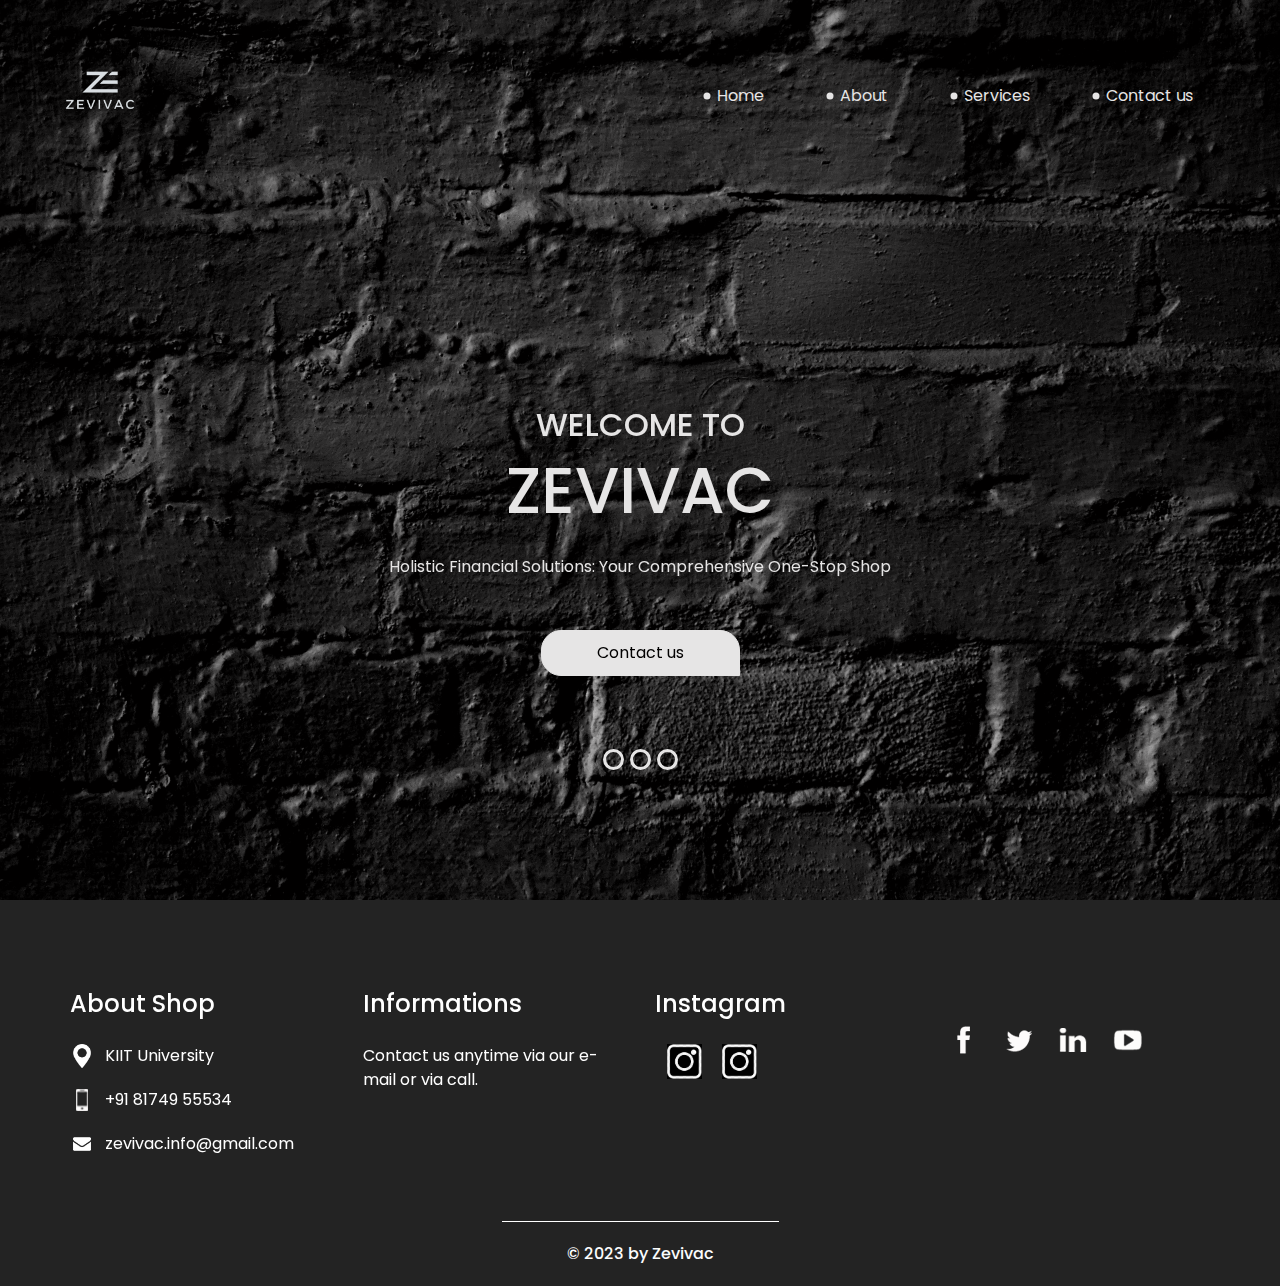
<file: zevivac/index.html>
<!DOCTYPE html>
<html>

<head>
  <!-- Basic -->
  <meta charset="utf-8" />
  <meta http-equiv="X-UA-Compatible" content="IE=edge" />
  <!-- Mobile Metas -->
  <meta name="viewport" content="width=device-width, initial-scale=1, shrink-to-fit=no" />
  <!-- Site Metas -->
  <meta name="keywords" content="" />
  <meta name="description" content="" />
  <meta name="author" content="" />

  <title>Zevivac</title>

  <!-- slider stylesheet -->
  <!-- slider stylesheet -->
  <link rel="stylesheet" type="text/css" href="https://cdnjs.cloudflare.com/ajax/libs/OwlCarousel2/2.3.4/assets/owl.carousel.min.css" />

  <!-- bootstrap core css -->
  <link rel="stylesheet" type="text/css" href="css/bootstrap.css" />

  <!-- fonts style -->
  <link href="https://fonts.googleapis.com/css?family=Open+Sans:400,700|Poppins:400,700&display=swap" rel="stylesheet">
  <!-- Custom styles for this template -->
  <link href="css/style.css" rel="stylesheet" />
  <!-- responsive style -->
  <link href="css/responsive.css" rel="stylesheet" />
</head>

<body>
  <div class="hero_area">
    <!-- header section strats -->
    <header class="header_section">
      <div class="container-fluid">
        <nav class="navbar navbar-expand-lg custom_nav-container pt-3">
          <a class="navbar-brand" href="index.html">
            <span>
              <img src="images/logo.png" height="150" width="150">
            </span>
          </a>
          <button class="navbar-toggler" type="button" data-toggle="collapse" data-target="#navbarSupportedContent" aria-controls="navbarSupportedContent" aria-expanded="false" aria-label="Toggle navigation">
            <span class="navbar-toggler-icon"></span>
          </button>

          <div class="collapse navbar-collapse" id="navbarSupportedContent">
            <div class="d-flex ml-auto flex-column flex-lg-row align-items-center">
              <ul class="navbar-nav  " >
                <li class="nav-item active">
                  <a class="nav-link" href="index.html">Home <span class="sr-only">(current)</span></a>
                </li>
                <li class="nav-item">
                  <a class="nav-link" href="about.html"> About </a>
                </li>
                <li class="nav-item">
                  <a class="nav-link" href="do.html"> Services </a>
                </li>
                
                <li class="nav-item">
                  <a class="nav-link" href="contact.html">Contact us</a>
                </li>
              </ul>
              <div class="user_option">
                <a href="">
                  
                </a>
                <form class="form-inline my-2 my-lg-0 ml-0 ml-lg-4 mb-3 mb-lg-0">
                  
                </form>
              </div>
            </div>
          </div>
        </nav>
      </div>
    </header>
    <!-- end header section -->
    <!-- slider section -->
    <section class=" slider_section position-relative">
      <div class="container">
        <div id="carouselExampleIndicators" class="carousel slide" data-ride="carousel">
          <ol class="carousel-indicators">
            <li data-target="#carouselExampleIndicators" data-slide-to="0" class="active"></li>
            <li data-target="#carouselExampleIndicators" data-slide-to="1"></li>
            <li data-target="#carouselExampleIndicators" data-slide-to="2"></li>
          </ol>
          <div class="carousel-inner">
            <div class="carousel-item active">
              <div class="row">
                <div class="col">
                  <div class="detail-box">
                    <div>
                      <h2>
                        welcome to

                      </h2>
                      <h1>
                        Zevivac
                      </h1>
                      <p>
                        Holistic Financial Solutions: Your Comprehensive One-Stop Shop
                      </p>
                      <div class="">
                        <a href="contact.html">
                          Contact us
                        </a>
                      </div>
                    </div>
                  </div>
                </div>
              </div>
            </div>
            <div class="carousel-item">
              <div class="row">
                <div class="col">
                  <div class="detail-box">
                    <div>
                      <h2>
                        welcome to

                      </h2>
                      <h1>
                        Zevivac
                      </h1>
                      <p>
                        Strategic Management Expertise: Tailored Solutions Just for You
                      </p>
                      <div class="">
                        <a href="contact.html">
                          Contact us
                        </a>
                      </div>
                    </div>
                  </div>
                </div>
              </div>
            </div>
            <div class="carousel-item">
              <div class="row">
                <div class="col">
                  <div class="detail-box">
                    <div>
                      <h2>
                        welcome to

                      </h2>
                      <h1>
                        Zevivac
                      </h1>
                      <p>
                        Professional Consultancy Services: Your Singular Source for Expert Guidance
                      </p>
                      <div class="">
                        <a href="contact.html">
                          Contact us
                        </a>
                      </div>
                    </div>
                  </div>
                </div>
              </div>
            </div>
          </div>
        </div>

      </div>
    </section>
    <!-- end slider section -->
  </div>



  <!-- info section -->
  <section class="info_section ">
    <div class="container">
      <div class="row">
        <div class="col-md-3">
          <div class="info_contact">
            <h5>
              About Shop
            </h5>
            <div>
              <div class="img-box">
                <img src="images/location-white.png" width="18px" alt="">
              </div>
              <p>
                KIIT University
              </p>
            </div>
            <div>
              <div class="img-box">
                <img src="images/telephone-white.png" width="12px" alt="">
              </div>
              <p>
                +91 81749 55534
              </p>
            </div>
            <div>
              <div class="img-box">
                <img src="images/envelope-white.png" width="18px" alt="">
              </div>
              <p>
                zevivac.info@gmail.com
              </p>
            </div>
          </div>
        </div>
        <div class="col-md-3">
          <div class="info_info">
            <h5>
              Informations
            </h5>
            <p>
              Contact us anytime via our e-mail or via call.
            </p>
          </div>
        </div>

        <div class="col-md-3">
          <div class="info_insta">
            <h5>
              Instagram
            </h5>
            <div class="insta_container">
              <div>
                &nbsp; &nbsp;
                <a href="https://www.instagram.com/zevivac">
                    <img src="images/ig1.png" alt="" height="35" width="35">
                </a> &nbsp; &nbsp; &nbsp;
                <a href="https://www.instagram.com/ig.adarsh">
                  <img src="images/ig1.png" alt="" height="35" width="35">
                </a>
              </div>

              <div>
                <a href="">
                 
                </a>
                <a href="">
                 
                </a>
              </div>
              <div>
                <a href="">
                  
                </a>
                <a href="">
                  
                </a>
              </div>
            </div>
          </div>
        </div>
        <div class="col-md-3">
          <div class="info_form ">
           
            </form>
            <div class="social_box">
              <a href="">
                <img src="images/fb.png" alt="">
              </a>
              <a href="">
                <img src="images/twitter.png" alt="">
              </a>
              <a href="">
                <img src="images/linkedin.png" alt="">
              </a>
              <a href="">
                <img src="images/youtube.png" alt="">
              </a>
            </div>
          </div>
        </div>
      </div>
    </div>
  </section>

  <!-- end info_section -->


  <!-- footer section -->
  <section class="container-fluid footer_section">
    <p>
      &copy; 2023 by Zevivac
    </p>
  </section>
  <!-- footer section -->

  <script type="text/javascript" src="js/jquery-3.4.1.min.js"></script>
  <script type="text/javascript" src="js/bootstrap.js"></script>
  <script type="text/javascript" src="https://cdnjs.cloudflare.com/ajax/libs/OwlCarousel2/2.3.4/owl.carousel.min.js">
  </script>
  <!-- owl carousel script 
    -->
  <script type="text/javascript">
    $(".owl-carousel").owlCarousel({
      loop: true,
      margin: 0,
      navText: [],
      center: true,
      autoplay: true,
      autoplayHoverPause: true,
      responsive: {
        0: {
          items: 1
        },
        1000: {
          items: 3
        }
      }
    });
  </script>
  <!-- end owl carousel script -->

</body>

</html>
</file>
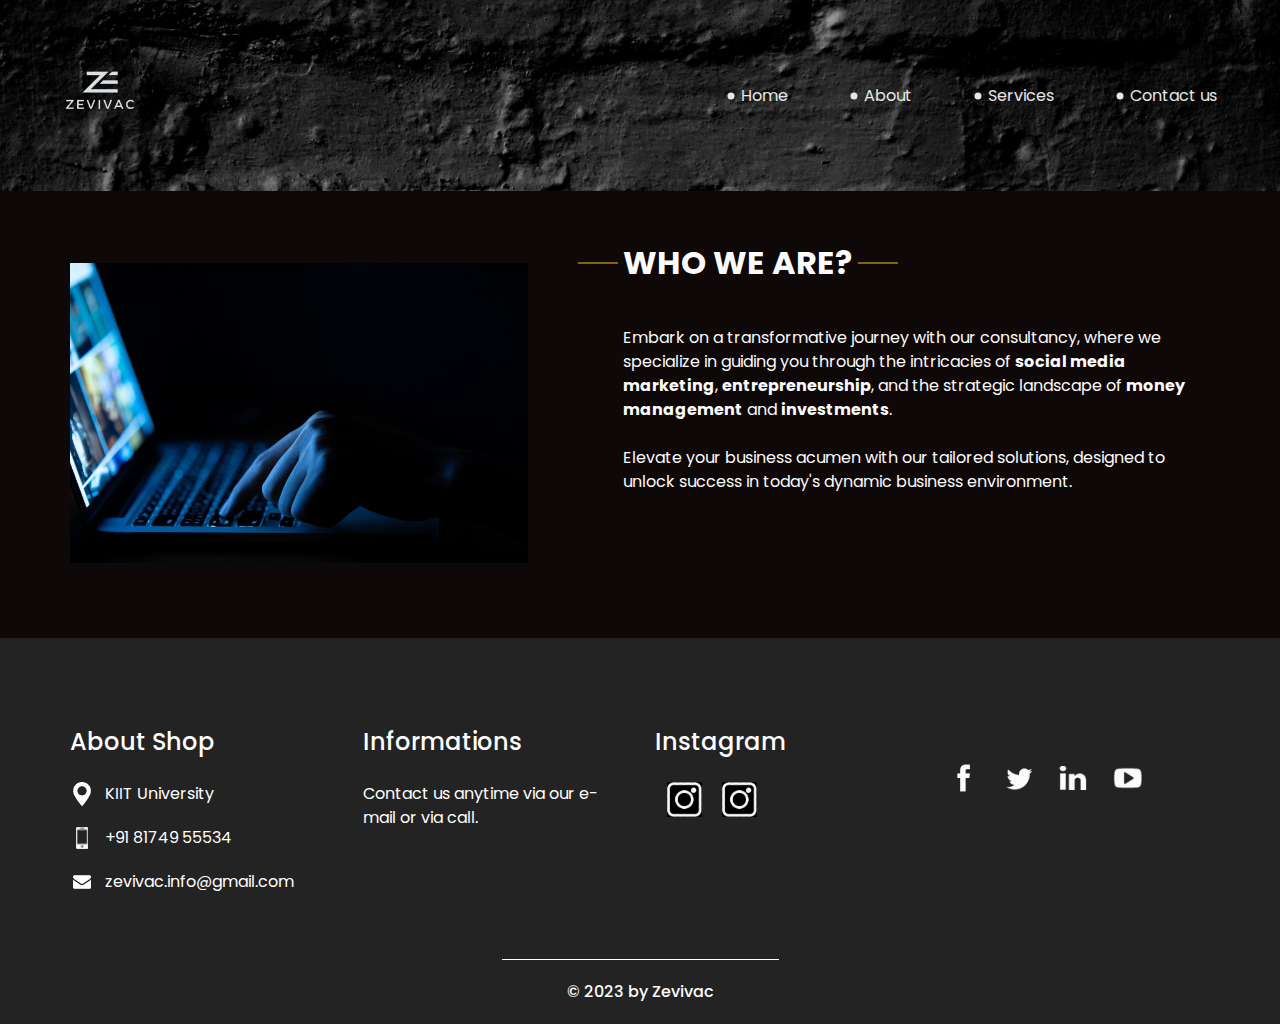
<file: zevivac/about.html>
<!DOCTYPE html>
<html>

<head>
  <!-- Basic -->
  <meta charset="utf-8" />
  <meta http-equiv="X-UA-Compatible" content="IE=edge" />
  <!-- Mobile Metas -->
  <meta name="viewport" content="width=device-width, initial-scale=1, shrink-to-fit=no" />
  <!-- Site Metas -->
  <meta name="keywords" content="" />
  <meta name="description" content="" />
  <meta name="author" content="" />

  <title>About Us</title>

  <!-- slider stylesheet -->
  <!-- slider stylesheet -->
  <link rel="stylesheet" type="text/css" href="https://cdnjs.cloudflare.com/ajax/libs/OwlCarousel2/2.3.4/assets/owl.carousel.min.css" />

  <!-- bootstrap core css -->
  <link rel="stylesheet" type="text/css" href="css/bootstrap.css" />

  <!-- fonts style -->
  <link href="https://fonts.googleapis.com/css?family=Open+Sans:400,700|Poppins:400,700&display=swap" rel="stylesheet">
  <!-- Custom styles for this template -->
  <link href="css/style.css" rel="stylesheet" />
  <!-- responsive style -->
  <link href="css/responsive.css" rel="stylesheet" />
</head>

<body class="sub_page">
  <div class="hero_area">
    <!-- header section strats -->
    <header class="header_section">
      <div class="container-fluid">
        <nav class="navbar navbar-expand-lg custom_nav-container pt-3">
          <a class="navbar-brand" href="index.html">
            <span>
              <img src="images/logo.png" height="150" width="150">
            </span>
          </a>
          <button class="navbar-toggler" type="button" data-toggle="collapse" data-target="#navbarSupportedContent" aria-controls="navbarSupportedContent" aria-expanded="false" aria-label="Toggle navigation">
            <span class="navbar-toggler-icon"></span>
          </button>

          <div class="collapse navbar-collapse" id="navbarSupportedContent">
            <div class="d-flex ml-auto flex-column flex-lg-row align-items-center">
              <ul class="navbar-nav  ">
                <li class="nav-item active">
                  <a class="nav-link" href="index.html">Home <span class="sr-only">(current)</span></a>
                </li>
                <li class="nav-item">
                  <a class="nav-link" href="about.html"> About </a>
                </li>
                <li class="nav-item">
                  <a class="nav-link" href="do.html"> Services </a>
                </li>
              
                <li class="nav-item">
                  <a class="nav-link" href="contact.html">Contact us</a>
                </li>
              </ul>
              
              </div>
            </div>
          </div>
        </nav>
      </div>
    </header>
    <!-- end header section -->
  </div>


  <!-- who section -->

  <section class="who_section layout_padding">
    <div class="container">
      <div class="row">
        <div class="col-md-5">
          <div class="img-box">
            <br/> <br/> <br/>
            <img src="images/laptop.jpg" alt="" height="300" width="600">
          </div>
        </div>
        <div class="col-md-7">
          <div class="detail-box">
            <div class="heading_container">
              <h2>
                WHO WE ARE?
              </h2>
            </div>
            <p>
              Embark on a transformative journey with our consultancy, 
              where we specialize in guiding you through the intricacies of <b>social media marketing</b>, 
              <b>entrepreneurship</b>, and the strategic landscape of <b>money management</b> and <b>investments</b>. 
              <br/>
              <br/>
               Elevate your business acumen with our tailored solutions, designed to unlock success in 
               today's dynamic business environment.
            </p>
          </div>
        </div>
      </div>
    </div>
  </section>

  <!-- end who section -->


  <!-- info section -->
  <section class="info_section ">
    <div class="container">
      <div class="row">
        <div class="col-md-3">
          <div class="info_contact">
            <h5>
              About Shop
            </h5>
            <div>
              <div class="img-box">
                <img src="images/location-white.png" width="18px" alt="">
              </div>
              <p>
                KIIT University
              </p>
            </div>
            <div>
              <div class="img-box">
                <img src="images/telephone-white.png" width="12px" alt="">
              </div>
              <p>
                +91 81749 55534
              </p>
            </div>
            <div>
              <div class="img-box">
                <img src="images/envelope-white.png" width="18px" alt="">
              </div>
              <p>
                zevivac.info@gmail.com
              </p>
            </div>
          </div>
        </div>
        <div class="col-md-3">
          <div class="info_info">
            <h5>
              Informations
            </h5>
            <p>
              Contact us anytime via our e-mail or via call.
            </p>
          </div>
        </div>

        <div class="col-md-3">
          <div class="info_insta">
            <h5>
              Instagram
            </h5>
            <div class="insta_container">
              <div>
                &nbsp; &nbsp;
                <a href="https://www.instagram.com/zevivac">
                    <img src="images/ig1.png" alt="" height="35" width="35">
                </a> &nbsp; &nbsp; &nbsp;
                <a href="https://www.instagram.com/ig.adarsh">
                  <img src="images/ig1.png" alt="" height="35" width="35">
                </a>
              </div>

              <div>
                <a href="">
                 
                </a>
                <a href="">
                 
                </a>
              </div>
              <div>
                <a href="">
                  
                </a>
                <a href="">
                  
                </a>
              </div>
            </div>
          </div>
        </div>
        <div class="col-md-3">
          <div class="info_form ">
           
            </form>
            <div class="social_box">
              <a href="">
                <img src="images/fb.png" alt="">
              </a>
              <a href="">
                <img src="images/twitter.png" alt="">
              </a>
              <a href="">
                <img src="images/linkedin.png" alt="">
              </a>
              <a href="">
                <img src="images/youtube.png" alt="">
              </a>
            </div>
          </div>
        </div>
      </div>
    </div>
  </section>

  <!-- end info_section -->


  <!-- footer section -->
  <section class="container-fluid footer_section">
    <p>
      &copy; 2023 by Zevivac
    </p>
  </section>
  <!-- footer section -->

  <script type="text/javascript" src="js/jquery-3.4.1.min.js"></script>
  <script type="text/javascript" src="js/bootstrap.js"></script>
  <script type="text/javascript" src="https://cdnjs.cloudflare.com/ajax/libs/OwlCarousel2/2.3.4/owl.carousel.min.js">
  </script>
  <!-- owl carousel script 
    -->
  <script type="text/javascript">
    $(".owl-carousel").owlCarousel({
      loop: true,
      margin: 0,
      navText: [],
      center: true,
      autoplay: true,
      autoplayHoverPause: true,
      responsive: {
        0: {
          items: 1
        },
        1000: {
          items: 3
        }
      }
    });
  </script>
  <!-- end owl carousel script -->

</body>

</html>
</file>
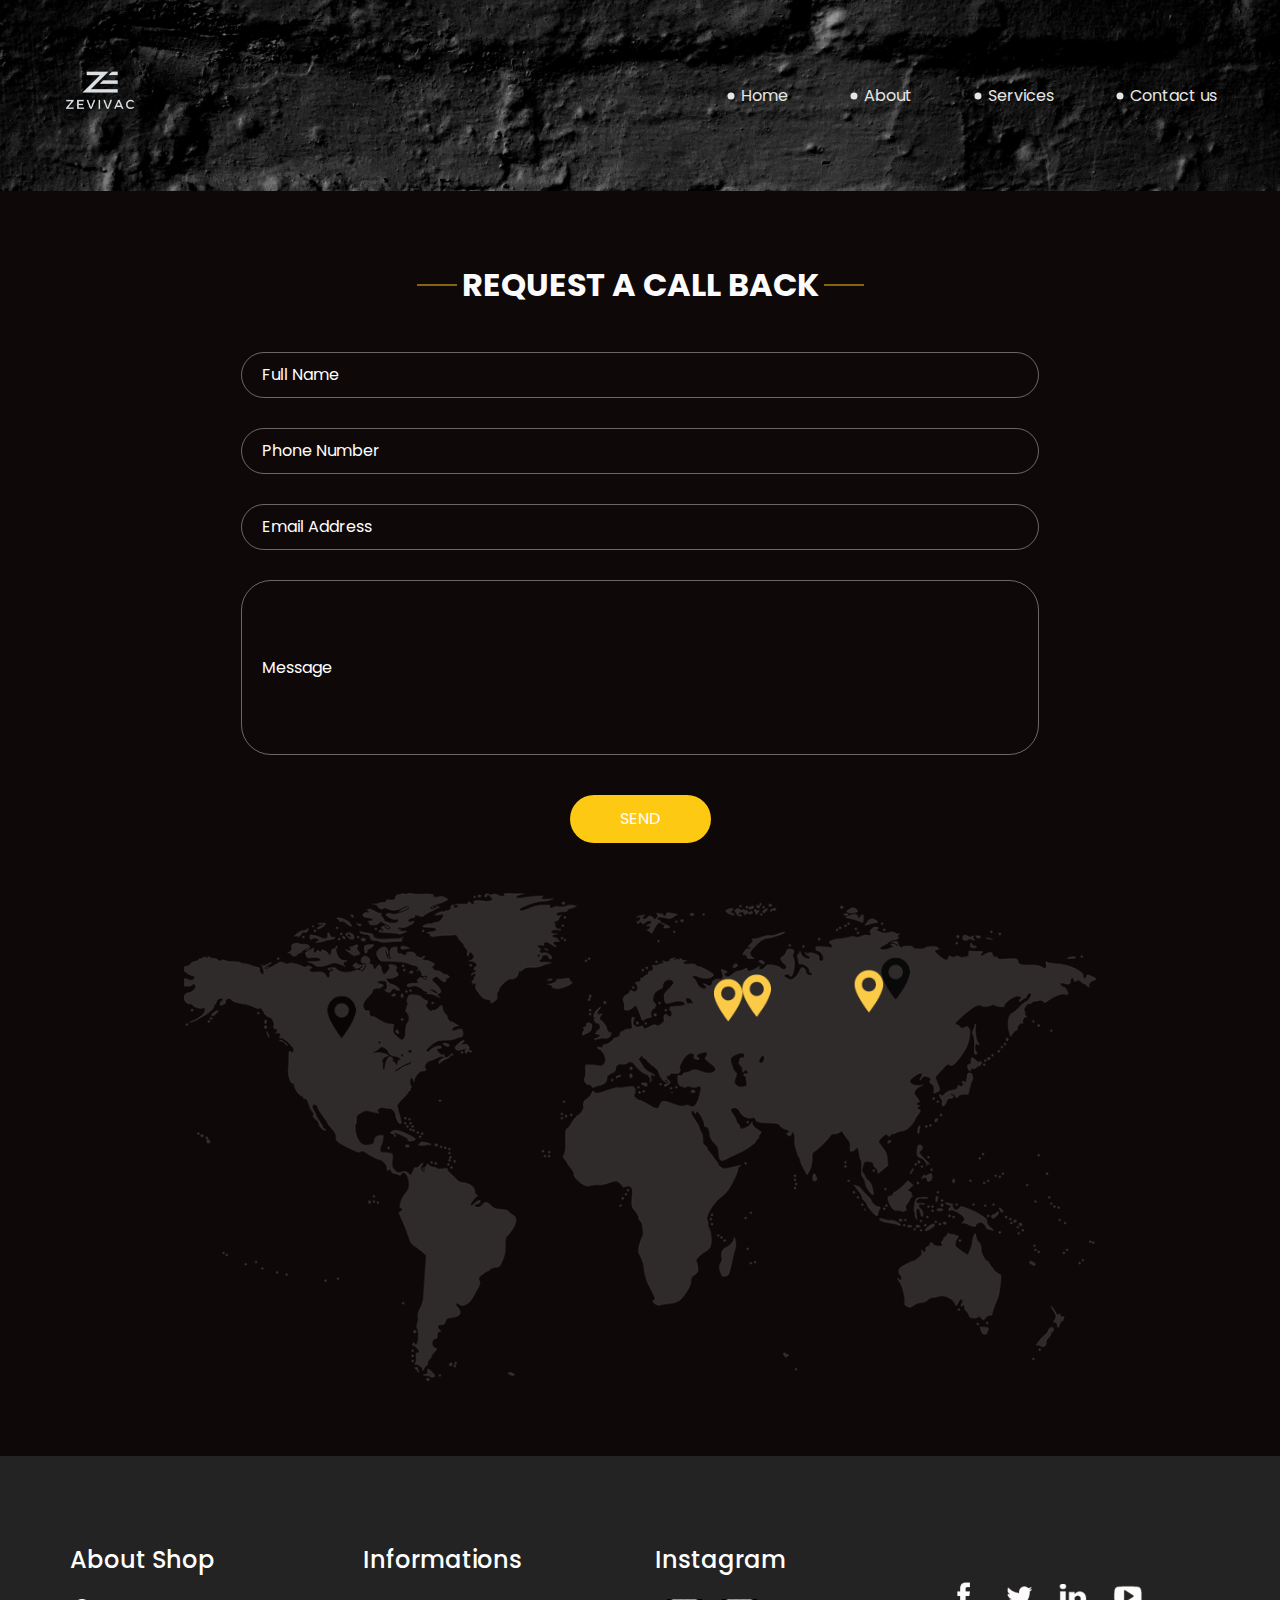
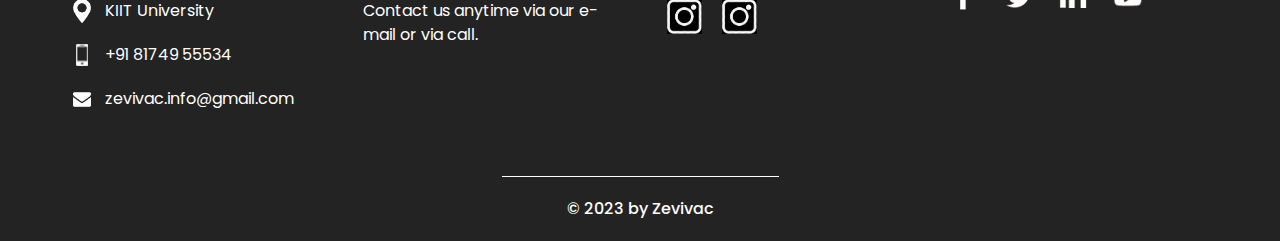
<file: zevivac/contact.html>
<!DOCTYPE html>
<html>

<head>
  <!-- Basic -->
  <meta charset="utf-8" />
  <meta http-equiv="X-UA-Compatible" content="IE=edge" />
  <!-- Mobile Metas -->
  <meta name="viewport" content="width=device-width, initial-scale=1, shrink-to-fit=no" />
  <!-- Site Metas -->
  <meta name="keywords" content="" />
  <meta name="description" content="" />
  <meta name="author" content="" />

  <title>Contact Us</title>

  <!-- slider stylesheet -->
  <!-- slider stylesheet -->
  <link rel="stylesheet" type="text/css" href="https://cdnjs.cloudflare.com/ajax/libs/OwlCarousel2/2.3.4/assets/owl.carousel.min.css" />

  <!-- bootstrap core css -->
  <link rel="stylesheet" type="text/css" href="css/bootstrap.css" />

  <!-- fonts style -->
  <link href="https://fonts.googleapis.com/css?family=Open+Sans:400,700|Poppins:400,700&display=swap" rel="stylesheet">
  <!-- Custom styles for this template -->
  <link href="css/style.css" rel="stylesheet" />
  <!-- responsive style -->
  <link href="css/responsive.css" rel="stylesheet" />
</head>

<body class="sub_page">
  <div class="hero_area">
    <!-- header section strats -->
    <header class="header_section">
      <div class="container-fluid">
        <nav class="navbar navbar-expand-lg custom_nav-container pt-3">
          <a class="navbar-brand" href="index.html">
            <span>
              <img src="images/logo.png" height="150" width="150">
            </span>
          </a>
          <button class="navbar-toggler" type="button" data-toggle="collapse" data-target="#navbarSupportedContent" aria-controls="navbarSupportedContent" aria-expanded="false" aria-label="Toggle navigation">
            <span class="navbar-toggler-icon"></span>
          </button>

          <div class="collapse navbar-collapse" id="navbarSupportedContent">
            <div class="d-flex ml-auto flex-column flex-lg-row align-items-center">
              <ul class="navbar-nav  ">
                <li class="nav-item active">
                  <a class="nav-link" href="index.html">Home <span class="sr-only">(current)</span></a>
                </li>
                <li class="nav-item">
                  <a class="nav-link" href="about.html"> About </a>
                </li>
                <li class="nav-item">
                  <a class="nav-link" href="do.html"> Services </a>
                </li>
              
                <li class="nav-item">
                  <a class="nav-link" href="contact.html">Contact us</a>
                </li>
              </ul>
              
              </div>
            </div>
          </div>
        </nav>
      </div>
    </header>
    <!-- end header section -->
  </div>

  <!-- contact section -->

  <section class="contact_section layout_padding">
    <div class="container">
      <div class="heading_container">
        <h2>
          Request A Call Back
        </h2>
      </div>
      <div class="">
        <div class="">
          <div class="row">
            <div class="col-md-9 mx-auto">
              <div class="contact-form">
                <form action="">
                  <div>
                    <input type="text" placeholder="Full Name ">
                  </div>
                  <div>
                    <input type="text" placeholder="Phone Number">
                  </div>
                  <div>
                    <input type="email" placeholder="Email Address">
                  </div>
                  <div>
                    <input type="text" placeholder="Message" class="input_message">
                  </div>
                  <div class="d-flex justify-content-center">
                    <button type="submit" class="btn_on-hover">
                      Send
                    </button>
                  </div>
                </form>
              </div>
            </div>
          </div>
        </div>
      </div>
      <div class="map_img-box">
        <img src="images/map-img.png" alt="">
      </div>
    </div>
  </section>


  <!-- end contact section -->


  <!-- info section -->
  <section class="info_section ">
    <div class="container">
      <div class="row">
        <div class="col-md-3">
          <div class="info_contact">
            <h5>
              About Shop
            </h5>
            <div>
              <div class="img-box">
                <img src="images/location-white.png" width="18px" alt="">
              </div>
              <p>
                KIIT University
              </p>
            </div>
            <div>
              <div class="img-box">
                <img src="images/telephone-white.png" width="12px" alt="">
              </div>
              <p>
                +91 81749 55534
              </p>
            </div>
            <div>
              <div class="img-box">
                <img src="images/envelope-white.png" width="18px" alt="">
              </div>
              <p>
                zevivac.info@gmail.com
              </p>
            </div>
          </div>
        </div>
        <div class="col-md-3">
          <div class="info_info">
            <h5>
              Informations
            </h5>
            <p>
              Contact us anytime via our e-mail or via call.
            </p>
          </div>
        </div>

        <div class="col-md-3">
          <div class="info_insta">
            <h5>
              Instagram
            </h5>
            <div class="insta_container">
              <div>
                &nbsp; &nbsp;
                <a href="https://www.instagram.com/zevivac">
                    <img src="images/ig1.png" alt="" height="35" width="35">
                </a> &nbsp; &nbsp; &nbsp;
                <a href="https://www.instagram.com/ig.adarsh">
                  <img src="images/ig1.png" alt="" height="35" width="35">
                </a>
              </div>

              <div>
                <a href="">
                 
                </a>
                <a href="">
                 
                </a>
              </div>
              <div>
                <a href="">
                  
                </a>
                <a href="">
                  
                </a>
              </div>
            </div>
          </div>
        </div>
        <div class="col-md-3">
          <div class="info_form ">
           
            </form>
            <div class="social_box">
              <a href="">
                <img src="images/fb.png" alt="">
              </a>
              <a href="">
                <img src="images/twitter.png" alt="">
              </a>
              <a href="">
                <img src="images/linkedin.png" alt="">
              </a>
              <a href="">
                <img src="images/youtube.png" alt="">
              </a>
            </div>
          </div>
        </div>
      </div>
    </div>
  </section>

  <!-- end info_section -->


  <!-- footer section -->
  <section class="container-fluid footer_section">
    <p>
      &copy; 2023 by Zevivac
    </p>
  </section>
  <!-- footer section -->

  <script type="text/javascript" src="js/jquery-3.4.1.min.js"></script>
  <script type="text/javascript" src="js/bootstrap.js"></script>
  <script type="text/javascript" src="https://cdnjs.cloudflare.com/ajax/libs/OwlCarousel2/2.3.4/owl.carousel.min.js">
  </script>
  <!-- owl carousel script 
    -->
  <script type="text/javascript">
    $(".owl-carousel").owlCarousel({
      loop: true,
      margin: 0,
      navText: [],
      center: true,
      autoplay: true,
      autoplayHoverPause: true,
      responsive: {
        0: {
          items: 1
        },
        1000: {
          items: 3
        }
      }
    });
  </script>
  <!-- end owl carousel script -->

</body>

</html>
</file>
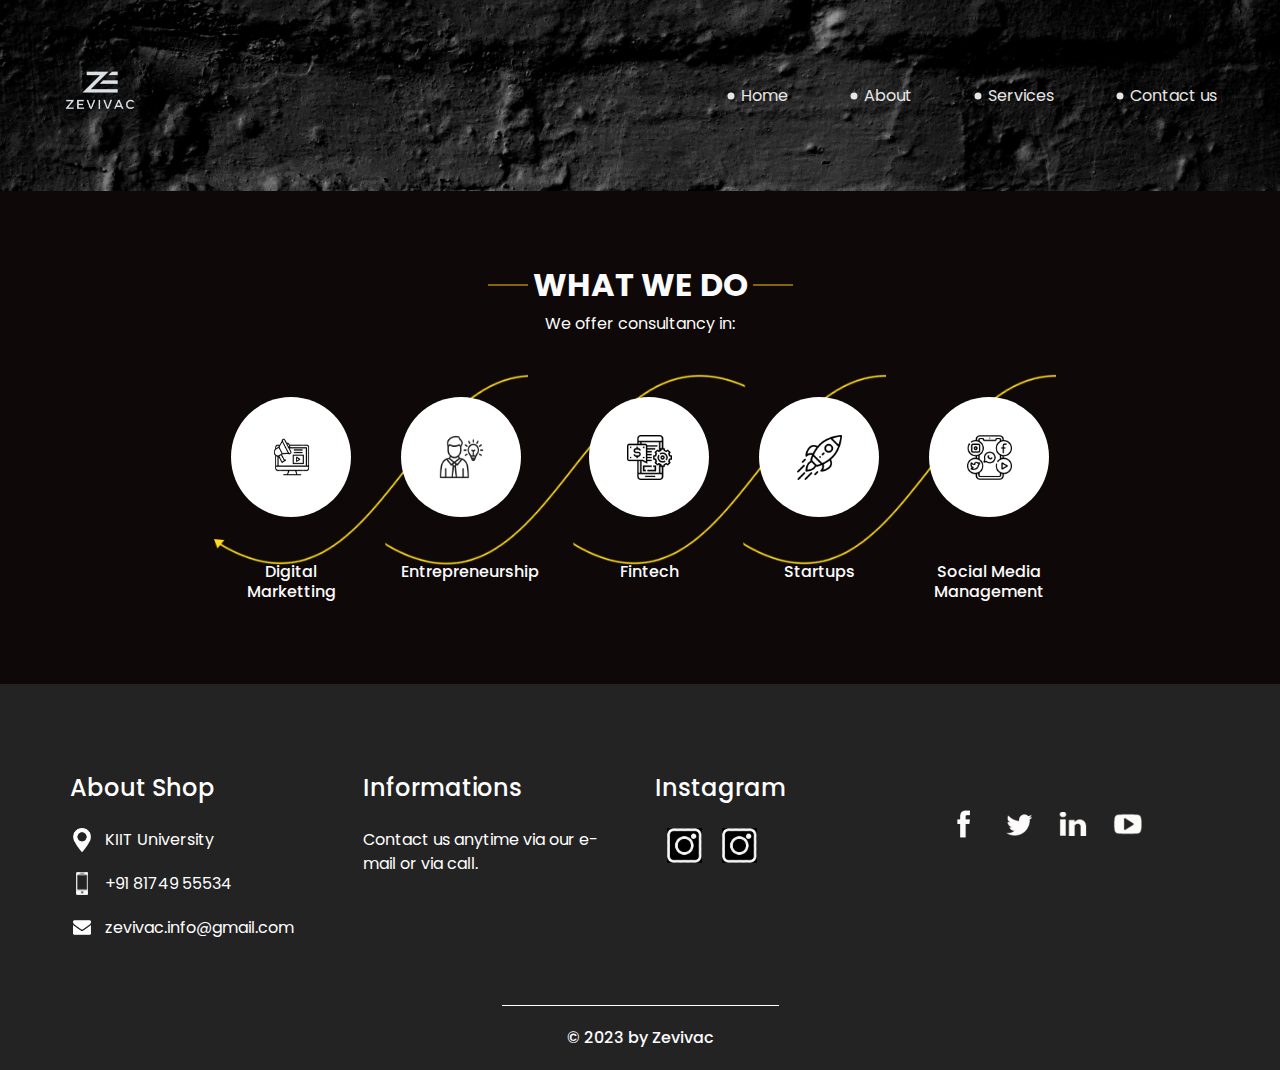
<file: zevivac/do.html>
<!DOCTYPE html>
<html>

<head>
  <!-- Basic -->
  <meta charset="utf-8" />
  <meta http-equiv="X-UA-Compatible" content="IE=edge" />
  <!-- Mobile Metas -->
  <meta name="viewport" content="width=device-width, initial-scale=1, shrink-to-fit=no" />
  <!-- Site Metas -->
  <meta name="keywords" content="" />
  <meta name="description" content="" />
  <meta name="author" content="" />

  <title>Services</title>

  <!-- slider stylesheet -->
  <!-- slider stylesheet -->
  <link rel="stylesheet" type="text/css" href="https://cdnjs.cloudflare.com/ajax/libs/OwlCarousel2/2.3.4/assets/owl.carousel.min.css" />

  <!-- bootstrap core css -->
  <link rel="stylesheet" type="text/css" href="css/bootstrap.css" />

  <!-- fonts style -->
  <link href="https://fonts.googleapis.com/css?family=Open+Sans:400,700|Poppins:400,700&display=swap" rel="stylesheet">
  <!-- Custom styles for this template -->
  <link href="css/style.css" rel="stylesheet" />
  <!-- responsive style -->
  <link href="css/responsive.css" rel="stylesheet" />
</head>

<body class="sub_page">
  <div class="hero_area">
    <!-- header section strats -->
    <header class="header_section">
      <div class="container-fluid">
        <nav class="navbar navbar-expand-lg custom_nav-container pt-3">
          <a class="navbar-brand" href="index.html">
            <span>
              <img src="images/logo.png" height="150" width="150">
            </span>
          </a>
          <button class="navbar-toggler" type="button" data-toggle="collapse" data-target="#navbarSupportedContent" aria-controls="navbarSupportedContent" aria-expanded="false" aria-label="Toggle navigation">
            <span class="navbar-toggler-icon"></span>
          </button>

          <div class="collapse navbar-collapse" id="navbarSupportedContent">
            <div class="d-flex ml-auto flex-column flex-lg-row align-items-center">
              <ul class="navbar-nav  ">
                <li class="nav-item active">
                  <a class="nav-link" href="index.html">Home <span class="sr-only">(current)</span></a>
                </li>
                <li class="nav-item">
                  <a class="nav-link" href="about.html"> About </a>
                </li>
                <li class="nav-item">
                  <a class="nav-link" href="do.html"> Services </a>
                </li>
              
                <li class="nav-item">
                  <a class="nav-link" href="contact.html">Contact us</a>
                </li>
              </ul>
              <div class="user_option">
                
                
              </div>
            </div>
          </div>
        </nav>
      </div>
    </header>
    <!-- end header section -->
  </div>

  <!-- do section -->

  <section class="do_section layout_padding">
    <div class="container">
      <div class="heading_container">
        <h2>
          What we do
        </h2>
        <p>
          We offer consultancy in:
        </p>
      </div>
      <div class="do_container">
        <div class="box arrow-start arrow_bg">
          <div class="img-box">
            <img src="images/d-1.png" width="50" height="50" alt="digital marketting">
          </div>
          <div class="detail-box">
            <h6>
              Digital
              <br/>
              Marketting
            </h6>
          </div>
        </div>
        <div class="box arrow-middle arrow_bg">
          <div class="img-box">
            <img src="images/d-2.png" width="50" height="50" alt="Entrepreneurship">
          </div>
          <div class="detail-box">
            <h6>
              Entrepreneurship
            </h6>
          </div>
        </div>
        <div class="box arrow-middle arrow_bg">
          <div class="img-box">
            <img src="images/d-3.png" alt="">
          </div>
          <div class="detail-box">
            <h6>
              Fintech
            </h6>
          </div>
        </div>
        <div class="box arrow-end arrow_bg">
          <div class="img-box">
            <img src="images/d-4.png" alt="">
          </div>
          <div class="detail-box">
            <h6>
              Startups
            </h6>
          </div>
        </div>
        <div class="box ">
          <div class="img-box">
            <img src="images/d-5.png" alt="">
          </div>
          <div class="detail-box">
            <h6>
              Social Media
              <br/>
               Management
            </h6>
          </div>
        </div>
      </div>
    </div>
  </section>

  <!-- end do section -->

  <!-- info section -->
  <section class="info_section ">
    <div class="container">
      <div class="row">
        <div class="col-md-3">
          <div class="info_contact">
            <h5>
              About Shop
            </h5>
            <div>
              <div class="img-box">
                <img src="images/location-white.png" width="18px" alt="">
              </div>
              <p>
                KIIT University
              </p>
            </div>
            <div>
              <div class="img-box">
                <img src="images/telephone-white.png" width="12px" alt="">
              </div>
              <p>
                +91 81749 55534
              </p>
            </div>
            <div>
              <div class="img-box">
                <img src="images/envelope-white.png" width="18px" alt="">
              </div>
              <p>
                zevivac.info@gmail.com
              </p>
            </div>
          </div>
        </div>
        <div class="col-md-3">
          <div class="info_info">
            <h5>
              Informations
            </h5>
            <p>
              Contact us anytime via our e-mail or via call.
            </p>
          </div>
        </div>

        <div class="col-md-3">
          <div class="info_insta">
            <h5>
              Instagram
            </h5>
            <div class="insta_container">
              <div>
                &nbsp; &nbsp;
                <a href="https://www.instagram.com/zevivac">
                    <img src="images/ig1.png" alt="" height="35" width="35">
                </a> &nbsp; &nbsp; &nbsp;
                <a href="https://www.instagram.com/ig.adarsh">
                  <img src="images/ig1.png" alt="" height="35" width="35">
                </a>
              </div>

              <div>
                <a href="">
                 
                </a>
                <a href="">
                 
                </a>
              </div>
              <div>
                <a href="">
                  
                </a>
                <a href="">
                  
                </a>
              </div>
            </div>
          </div>
        </div>
        <div class="col-md-3">
          <div class="info_form ">
           
            </form>
            <div class="social_box">
              <a href="">
                <img src="images/fb.png" alt="">
              </a>
              <a href="">
                <img src="images/twitter.png" alt="">
              </a>
              <a href="">
                <img src="images/linkedin.png" alt="">
              </a>
              <a href="">
                <img src="images/youtube.png" alt="">
              </a>
            </div>
          </div>
        </div>
      </div>
    </div>
  </section>
  <!-- end info_section -->


  <!-- footer section -->
  <section class="container-fluid footer_section">
    <p>
      &copy; 2023 by Zevivac
    </p>
  </section>
  <!-- footer section -->

  <script type="text/javascript" src="js/jquery-3.4.1.min.js"></script>
  <script type="text/javascript" src="js/bootstrap.js"></script>
  <script type="text/javascript" src="https://cdnjs.cloudflare.com/ajax/libs/OwlCarousel2/2.3.4/owl.carousel.min.js">
  </script>
  <!-- owl carousel script 
    -->
  <script type="text/javascript">
    $(".owl-carousel").owlCarousel({
      loop: true,
      margin: 0,
      navText: [],
      center: true,
      autoplay: true,
      autoplayHoverPause: true,
      responsive: {
        0: {
          items: 1
        },
        1000: {
          items: 3
        }
      }
    });
  </script>
  <!-- end owl carousel script -->

</body>

</html>
</file>
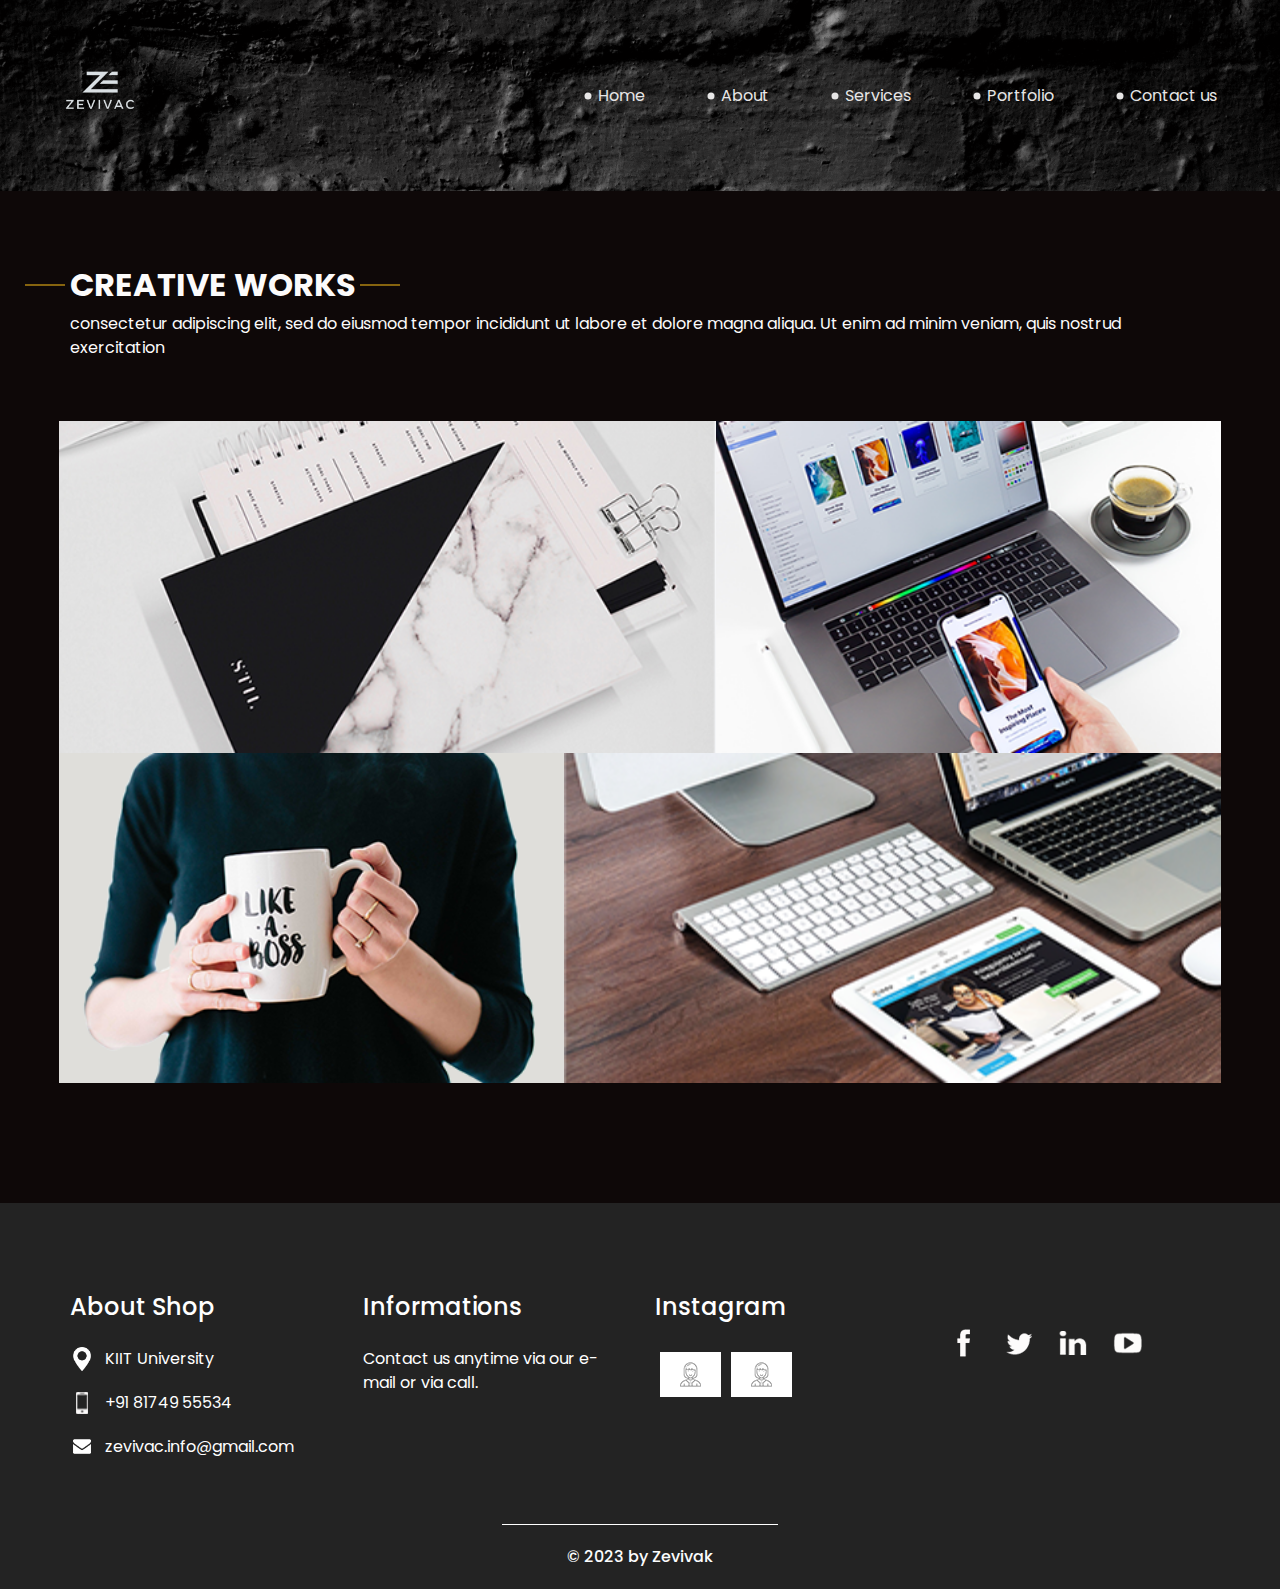
<file: zevivac/portfolio.html>
<!DOCTYPE html>
<html>

<head>
  <!-- Basic -->
  <meta charset="utf-8" />
  <meta http-equiv="X-UA-Compatible" content="IE=edge" />
  <!-- Mobile Metas -->
  <meta name="viewport" content="width=device-width, initial-scale=1, shrink-to-fit=no" />
  <!-- Site Metas -->
  <meta name="keywords" content="" />
  <meta name="description" content="" />
  <meta name="author" content="" />

  <title>Esigned</title>

  <!-- slider stylesheet -->
  <!-- slider stylesheet -->
  <link rel="stylesheet" type="text/css" href="https://cdnjs.cloudflare.com/ajax/libs/OwlCarousel2/2.3.4/assets/owl.carousel.min.css" />

  <!-- bootstrap core css -->
  <link rel="stylesheet" type="text/css" href="css/bootstrap.css" />

  <!-- fonts style -->
  <link href="https://fonts.googleapis.com/css?family=Open+Sans:400,700|Poppins:400,700&display=swap" rel="stylesheet">
  <!-- Custom styles for this template -->
  <link href="css/style.css" rel="stylesheet" />
  <!-- responsive style -->
  <link href="css/responsive.css" rel="stylesheet" />
</head>

<body class="sub_page">
  <div class="hero_area">
    <!-- header section strats -->
    <header class="header_section">
      <div class="container-fluid">
        <nav class="navbar navbar-expand-lg custom_nav-container pt-3">
          <a class="navbar-brand" href="index.html">
            <span>
              <img src="images/logo.png" height="150" width="150">
            </span>
          </a>
          <button class="navbar-toggler" type="button" data-toggle="collapse" data-target="#navbarSupportedContent" aria-controls="navbarSupportedContent" aria-expanded="false" aria-label="Toggle navigation">
            <span class="navbar-toggler-icon"></span>
          </button>

          <div class="collapse navbar-collapse" id="navbarSupportedContent">
            <div class="d-flex ml-auto flex-column flex-lg-row align-items-center">
              <ul class="navbar-nav  ">
                <li class="nav-item active">
                  <a class="nav-link" href="index.html">Home <span class="sr-only">(current)</span></a>
                </li>
                <li class="nav-item">
                  <a class="nav-link" href="about.html"> About </a>
                </li>
                <li class="nav-item">
                  <a class="nav-link" href="do.html"> Services </a>
                </li>
                <li class="nav-item">
                  <a class="nav-link" href="portfolio.html"> Portfolio </a>
                </li>
                <li class="nav-item">
                  <a class="nav-link" href="contact.html">Contact us</a>
                </li>
              </ul>
              
              </div>
            </div>
          </div>
        </nav>
      </div>
    </header>
    <!-- end header section -->
  </div>


  <!-- work section -->
  <section class="work_section layout_padding">
    <div class="container">
      <div class="heading_container">
        <h2>
          CREATIVE WORKS
        </h2>
        <p>
          consectetur adipiscing elit, sed do eiusmod tempor incididunt ut labore et dolore magna aliqua. Ut enim ad
          minim veniam, quis nostrud exercitation
        </p>
      </div>
      <div class="work_container layout_padding2">
        <div class="box b-1">
          <img src="images/w-1.png" alt="">
        </div>
        <div class="box b-2">
          <img src="images/w-2.png" alt="">

        </div>
        <div class="box b-3">
          <img src="images/w-3.png" alt="">

        </div>
        <div class="box b-4">
          <img src="images/w-4.png" alt="">

        </div>
      </div>
    </div>
  </section>

  <!-- end work section -->

  <!-- info section -->
  <section class="info_section ">
    <div class="container">
      <div class="row">
        <div class="col-md-3">
          <div class="info_contact">
            <h5>
              About Shop
            </h5>
            <div>
              <div class="img-box">
                <img src="images/location-white.png" width="18px" alt="">
              </div>
              <p>
                KIIT University
              </p>
            </div>
            <div>
              <div class="img-box">
                <img src="images/telephone-white.png" width="12px" alt="">
              </div>
              <p>
                +91 81749 55534
              </p>
            </div>
            <div>
              <div class="img-box">
                <img src="images/envelope-white.png" width="18px" alt="">
              </div>
              <p>
                zevivac.info@gmail.com
              </p>
            </div>
          </div>
        </div>
        <div class="col-md-3">
          <div class="info_info">
            <h5>
              Informations
            </h5>
            <p>
              Contact us anytime via our e-mail or via call.
            </p>
          </div>
        </div>

        <div class="col-md-3">
          <div class="info_insta">
            <h5>
              Instagram
            </h5>
            <div class="insta_container">
              <div>
                <a href="https://www.instagram.com/zevivac">
                  <div class="insta-box b-1">
                    <img src="images/insta.png" alt="">
                  </div>
                </a>
                <a href="https://www.instagram.com/ig.adarsh">
                  <div class="insta-box b-2">
                    <img src="images/insta.png" alt="">
                  </div>
                </a>
              </div>

              <div>
                <a href="">
                 
                </a>
                <a href="">
                 
                </a>
              </div>
              <div>
                <a href="">
                  
                </a>
                <a href="">
                  
                </a>
              </div>
            </div>
          </div>
        </div>
        <div class="col-md-3">
          <div class="info_form ">
           
            </form>
            <div class="social_box">
              <a href="">
                <img src="images/fb.png" alt="">
              </a>
              <a href="">
                <img src="images/twitter.png" alt="">
              </a>
              <a href="">
                <img src="images/linkedin.png" alt="">
              </a>
              <a href="">
                <img src="images/youtube.png" alt="">
              </a>
            </div>
          </div>
        </div>
      </div>
    </div>
  </section>

  <!-- end info_section -->


  <!-- footer section -->
  <section class="container-fluid footer_section">
    <p>
      &copy; 2023 by Zevivak
    </p>
  </section>
  <!-- footer section -->

  <script type="text/javascript" src="js/jquery-3.4.1.min.js"></script>
  <script type="text/javascript" src="js/bootstrap.js"></script>
  <script type="text/javascript" src="https://cdnjs.cloudflare.com/ajax/libs/OwlCarousel2/2.3.4/owl.carousel.min.js">
  </script>
  <!-- owl carousel script 
    -->
  <script type="text/javascript">
    $(".owl-carousel").owlCarousel({
      loop: true,
      margin: 0,
      navText: [],
      center: true,
      autoplay: true,
      autoplayHoverPause: true,
      responsive: {
        0: {
          items: 1
        },
        1000: {
          items: 3
        }
      }
    });
  </script>
  <!-- end owl carousel script -->

</body>

</html>
</file>
<file: zevivac/css/style.css>
body {
  font-family: "Poppins", sans-serif;
  color: #fcfbfb;
  background-color: #0e0808;
}

.layout_padding {
  padding: 75px 0;
}

.layout_padding2 {
  padding: 45px 0;
}

.layout_padding2-top {
  padding-top: 45px;
}

.layout_padding2-bottom {
  padding-bottom: 45px;
}

.layout_padding-top {
  padding-top: 75px;
}

.layout_padding-bottom {
  padding-bottom: 75px;
}

.heading_container {
  display: -webkit-box;
  display: -ms-flexbox;
  display: flex;
  -webkit-box-orient: vertical;
  -webkit-box-direction: normal;
      -ms-flex-direction: column;
          flex-direction: column;
  -webkit-box-align: start;
      -ms-flex-align: start;
          align-items: flex-start;
}

.heading_container h2 {
  font-weight: bold;
  text-transform: uppercase;
  position: relative;
}

.heading_container h2::before, .heading_container h2::after {
  content: "";
  position: absolute;
  top: 50%;
  width: 40px;
  height: 1px;
  background-color: #fec016;
}

.heading_container h2::before {
  left: -5px;
  -webkit-transform: translate(-100%, -50%);
          transform: translate(-100%, -50%);
}

.heading_container h2::after {
  right: -5px;
  -webkit-transform: translate(100%, -50%);
          transform: translate(100%, -50%);
}
ul li:hover {
  text-decoration: underline white 3px;
}

/*header section*/
.hero_area {
  height: 100vh;
  background-color: #b5caee;
  background-image: url(../images/black-bg.jpg);
  background-size: cover;
  opacity: 0.9;
}

.sub_page .hero_area {
  height: auto;
}

.sub_page .who_section.layout_padding {
  padding-top: 0;
}

.hero_area.sub_pages {
  height: auto;
}

.header_section .container-fluid {
  padding-right: 25px;
  padding-left: 25px;
}

.header_section .nav_container {
  margin: 0 auto;
}

.custom_nav-container.navbar-expand-lg .navbar-nav .nav-link {
  margin: 10px 30px;
  color: #ffffff;
  text-align: center;
  position: relative;
}

.custom_nav-container.navbar-expand-lg .navbar-nav .nav-link::before {
  content: "";
  position: absolute;
  top: 50%;
  left: -2px;
  -webkit-transform: translate(-50%, -50%);
          transform: translate(-50%, -50%);
  width: 7px;
  height: 7px;
  border-radius: 100%;
  background-color: #ffffff;
}

a,
a:hover,
a:focus {
  text-decoration: none;
}

a:hover,
a:focus {
  color: initial;
}

.btn,
.btn:focus {
  outline: none !important;
  -webkit-box-shadow: none;
          box-shadow: none;
}

.user_option {
  display: -webkit-box;
  display: -ms-flexbox;
  display: flex;
  -webkit-box-align: center;
      -ms-flex-align: center;
          align-items: center;
}

.custom_nav-container .nav_search-btn {
  background-image: url(../images/search-icon.png);
  background-size: 22px;
  background-repeat: no-repeat;
  background-position-y: 7px;
  width: 35px;
  height: 35px;
  padding: 0;
  border: none;
}

.navbar-brand {
  display: -webkit-box;
  display: -ms-flexbox;
  display: flex;
  -webkit-box-align: center;
      -ms-flex-align: center;
          align-items: center;
  font-family: 'Open Sans', sans-serif;
}
.navbar-nav
{
  list-style-type: none;
}
.navbar-brand span {
  font-size: 24px;
  color: #ffffff;
}

.custom_nav-container {
  z-index: 99999;
  padding: 15px 0;
}

.custom_nav-container .navbar-toggler {
  outline: none;
}

.custom_nav-container .navbar-toggler .navbar-toggler-icon {
  background-image: url(../images/menu.png);
  background-size: 55px;
}

/*end header section*/
.slider_section {
  height: 90%;
  display: -webkit-box;
  display: -ms-flexbox;
  display: flex;
  -webkit-box-align: center;
      -ms-flex-align: center;
          align-items: center;
  color: #ffffff;
}

.slider_section .detail-box {
  text-align: center;
  margin-bottom: 110px;
}

.slider_section .detail-box h1 {
  font-size: 4rem;
  text-transform: uppercase;
}

.slider_section .detail-box h2 {
  text-transform: uppercase;
}

.slider_section .detail-box p {
  margin-top: 25px;
}

.slider_section .detail-box a {
  display: inline-block;
  padding: 10px 55px;
  background-color: #ffffff;
  border: 1px solid #ffffff;
  color: #000000;
  border-radius: 20px 20px 0 20px;
  margin-top: 35px;
}

.slider_section .detail-box a:hover {
  background-color: transparent;
  color: #ffffff;
}

.slider_section #carouselExampleIndicators {
  bottom: 0;
}

.slider_section #carouselExampleIndicators li {
  width: 15px;
  height: 15px;
  background-color: transparent;
  border: 3px solid #ffffff;
  border-radius: 100%;
  opacity: 1;
}

.do_section .heading_container {
  -webkit-box-align: center;
      -ms-flex-align: center;
          align-items: center;
  text-align: center;
}

.do_section .do_container {
  display: -webkit-box;
  display: -ms-flexbox;
  display: flex;
  -ms-flex-wrap: wrap;
      flex-wrap: wrap;
  -webkit-box-pack: center;
      -ms-flex-pack: center;
          justify-content: center;
  padding-top: 10px;
}

.do_section .do_container .box {
  text-align: center;
  position: relative;
  z-index: 5;
  margin: 35px 25px 0 25px;
}

.do_section .do_container .box .img-box {
  width: 120px;
  height: 120px;
  display: -webkit-box;
  display: -ms-flexbox;
  display: flex;
  -webkit-box-pack: center;
      -ms-flex-pack: center;
          justify-content: center;
  -webkit-box-align: center;
      -ms-flex-align: center;
          align-items: center;
  background-color: #ffffff;
  border-radius: 100%;
}

.do_section .do_container .box .img-box img {
  width: 45px;
}

.do_section .do_container .box .detail-box {
  margin-top: 45px;
}

.do_section .do_container .box:hover .img-box {
  background-color: #fec016;
}

.do_section .do_container .arrow_bg::before {
  content: "";
  position: absolute;
  top: -23px;
  left: -17px;
  width: 262%;
  height: 90%;
  z-index: 3;
  background-size: cover;
}

.do_section .do_container .arrow-start::before {
  background-image: url(../images/arrow-start.png);
}

.do_section .do_container .arrow-middle::before {
  background-image: url(../images/arrow-middle.png);
}

.do_section .do_container .arrow-end::before {
  background-image: url(../images/arrow-end.png);
}

.who_section .row {
  -webkit-box-align: center;
      -ms-flex-align: center;
          align-items: center;
}

.who_section .img-box img {
  width: 100%;
}

.who_section .detail-box {
  margin-left: 65px;
}

.who_section .detail-box p {
  margin-top: 35px;
}

.who_section .detail-box a {
  display: inline-block;
  padding: 8px 30px;
  background-color: #353434;
  border: 1px solid #353434;
  color: #ffffff;
  border-radius: 20px 20px 0 20px;
  margin-top: 35px;
}

.who_section .detail-box a:hover {
  background-color: transparent;
  color: #353434;
}

.work_section .work_container {
  display: -webkit-box;
  display: -ms-flexbox;
  display: flex;
  -ms-flex-wrap: wrap;
      flex-wrap: wrap;
  margin: 0 -1%;
}

.work_section .work_container .box {
  min-width: 300px;
  display: -webkit-box;
  display: -ms-flexbox;
  display: flex;
  -webkit-box-align: stretch;
      -ms-flex-align: stretch;
          align-items: stretch;
}

.work_section .work_container .box img {
  width: 100%;
}

.work_section .work_container .box.b-2, .work_section .work_container .box.b-3 {
  width: 43.5%;
}

.work_section .work_container .box.b-1, .work_section .work_container .box.b-4 {
  width: 56.5%;
}

.client_section {
  padding-bottom: 150px;
}

.client_section .heading_container {
  -webkit-box-align: center;
      -ms-flex-align: center;
          align-items: center;
  margin-bottom: 45px;
}

.client_section .box {
  padding: 20px;
  display: -webkit-box;
  display: -ms-flexbox;
  display: flex;
  -webkit-box-orient: vertical;
  -webkit-box-direction: normal;
      -ms-flex-direction: column;
          flex-direction: column;
  -webkit-box-align: center;
      -ms-flex-align: center;
          align-items: center;
  text-align: center;
  margin: 20px;
}

.client_section .box .img-box {
  width: 60px;
}

.client_section .box .img-box img {
  width: 100%;
}

.client_section .box .detail-box {
  margin-top: 35px;
  display: -webkit-box;
  display: -ms-flexbox;
  display: flex;
  -webkit-box-orient: vertical;
  -webkit-box-direction: normal;
      -ms-flex-direction: column;
          flex-direction: column;
  -webkit-box-align: center;
      -ms-flex-align: center;
          align-items: center;
}

.client_section .box .detail-box h5 {
  text-transform: uppercase;
  font-weight: bold;
  font-size: 18px;
}

.client_section .box .detail-box h5 span {
  text-transform: none;
  font-size: 16px;
  font-weight: normal;
  color: #fec016;
}

.client_section .box .detail-box img {
  width: 15px;
  margin: 35px 0;
}

.client_section .carousel-wrap {
  margin: 0 auto;
  padding: 0;
  position: relative;
}

.client_section .owl-nav > div {
  margin-top: -26px;
  position: absolute;
  top: 50%;
  color: #cdcbcd;
}

.client_section .owl-carousel .owl-nav .owl-prev,
.client_section .owl-carousel .owl-nav .owl-next {
  width: 50px;
  height: 50px;
  background-color: #000000;
  background-size: 16px;
  background-position: center;
  border-radius: 100%;
  background-repeat: no-repeat;
  position: absolute;
  bottom: -75px;
  outline: none;
}

.client_section .owl-carousel .owl-nav .owl-prev:hover,
.client_section .owl-carousel .owl-nav .owl-next:hover {
  background-color: rgba(0, 0, 0, 0.8);
}

.client_section .owl-carousel .owl-nav .owl-prev {
  background-image: url(../images/prev.png);
  left: 50%;
  -webkit-transform: translateX(-102%);
          transform: translateX(-102%);
}

.client_section .owl-carousel .owl-nav .owl-next {
  right: 50%;
  background-image: url(../images/next.png);
  -webkit-transform: translateX(102%);
          transform: translateX(102%);
}

.client_section .owl-carousel .owl-dots.disabled,
.client_section .owl-carousel .owl-nav.disabled {
  display: block;
}

.client_section .owl-item.active.center .box {
  -webkit-box-shadow: 0 0 20px 0 rgba(0, 0, 0, 0.2);
          box-shadow: 0 0 20px 0 rgba(0, 0, 0, 0.2);
}

.target_section {
  background-image: url(../images/target-bg.jpg);
  background-size: cover;
  color: #ffffff;
  text-align: center;
}

.target_section .detail-box {
  margin: 30px 0;
}

.target_section h2 {
  font-weight: bold;
}

.target_section h5 {
  font-size: 18px;
  font-weight: 500;
}

/* contact section */
.contact_section .heading_container {
  -webkit-box-align: center;
      -ms-flex-align: center;
          align-items: center;
}

.contact_section .contact-form {
  padding: 25px;
  border-radius: 20px;
}

.contact_section .contact-form input {
  border: none;
  outline: none;
  background-color: transparent;
  width: 100%;
  margin: 15px 0;
  padding: 10px 20px;
  border: 1px solid rgba(251, 248, 248, 0.4);
  border-radius: 30px;
  color:#fbfcfd;
}

.contact_section .contact-form input.input_message {
  height: 175px;
}

.contact_section .contact-form input::-webkit-input-placeholder {
  color: #ffffff;
}

.contact_section .contact-form input:-ms-input-placeholder {
  color: #ffffff;
}

.contact_section .contact-form input::-ms-input-placeholder {
  color: #ffffff;
}

.contact_section .contact-form input::placeholder {
  color: #ffffff;
}

.contact_section .contact-form button {
  border: none;
  outline: none;
  padding: 12px 50px;
  text-transform: uppercase;
  margin-top: 25px;
  background-color: #fec913;
  color: #fff;
  border-radius: 30px;
}

.contact_section .contact-form button:hover
{
  border: none;
  outline: none;
  padding: 12px 50px;
  margin-top: 25px;
  border: 1px solid #fec913;
  color:#fec913;
  background-color: #070706;
}

.contact_section .map_img-box {
  width: 80%;
  margin: 25px auto 0 auto;
}

.contact_section .map_img-box img {
  width: 100%;
}

/* end contact section */
.info_section {
  background-color: #232323;
  color: #ffffff;
  padding: 90px 0 45px 0;
}

.info_section h5 {
  margin-bottom: 25px;
  font-size: 24px;
}

.info_section .info_insta .insta_container > div {
  display: -webkit-box;
  display: -ms-flexbox;
  display: flex;
}

.info_section .info_insta .insta_container img {
  width: 100%;
}

.info_section .info_insta .insta_container .insta-box {
  margin: 5px;
  display: -webkit-box;
  display: -ms-flexbox;
  display: flex;
  -webkit-box-align: stretch;
      -ms-flex-align: stretch;
          align-items: stretch;
  background-color: #ffffff;
  padding: 10px 20px;
}

.info_section .info_contact .img-box {
  width: 35px;
  display: -webkit-box;
  display: -ms-flexbox;
  display: flex;
  -webkit-box-pack: center;
      -ms-flex-pack: center;
          justify-content: center;
}

.info_section .info_contact p {
  margin: 0;
}

.info_section .info_contact > div {
  display: -webkit-box;
  display: -ms-flexbox;
  display: flex;
  -webkit-box-align: center;
      -ms-flex-align: center;
          align-items: center;
  margin: 20px 0;
}

.info_section .info_contact > div img {
  height: auto;
  margin-right: 12px;
}

.info_section .info_form form input {
  outline: none;
  width: 100%;
  padding: 7px 10px;
}

.info_section .info_form form button {
  display: inline-block;
  padding: 8px 30px;
  background-color: #fbca47;
  border: 1px solid #fbca47;
  color: #ffffff;
  margin-top: 15px;
  text-transform: uppercase;
  font-size: 15px;
}

.info_section .info_form form button:hover {
  background-color: transparent;
  color: #fbca47;
}

.info_section .info_form .social_box {
  margin-top: 35px;
  width: 100%;
  display: -webkit-box;
  display: -ms-flexbox;
  display: flex;
}

.info_section .info_form .social_box a {
  margin-right: 25px;
}

/* footer section*/
.footer_section {
  background-color: #232323;
  font-weight: 500;
  display: -webkit-box;
  display: -ms-flexbox;
  display: flex;
  -webkit-box-pack: center;
      -ms-flex-pack: center;
          justify-content: center;
}

.footer_section p {
  padding: 20px 65px;
  color: #fbfcfd;
  margin: 0 auto;
  text-align: center;
  border-top: 1px solid #ffffff;
}

.footer_section a {
  color: #fbfcfd;
}

/* end footer section*/
/*# sourceMappingURL=style.css.map */
</file>
<file: zevivac/css/responsive.css>
@media (max-width: 1120px) {
    .hero_area {
        height: auto;
    }

    .slider_section {
        padding: 50px 0;
    }

}

@media (max-width: 992px) {
    .user_option {
        flex-direction: column;
    }

    .custom_nav-container .nav_search-btn {
        background-position: center;
        margin-top: 10px;
    }

    .user_option a {
        margin-bottom: 10px;
    }

    .custom_nav-container.navbar-expand-lg .navbar-nav .nav-link {
        padding: 0 5px;
    }
}

@media (max-width: 768px) {

    .info_section .col-md-3 {
        text-align: center;
    }

    .info_section .col-md-3:not(:nth-last-child(1)) {
        margin-bottom: 35px;
    }

    .who_section .detail-box {
        margin-left: 15px;
        margin-top: 35px;
    }

    .work_section .work_container .box.b-1,
    .work_section .work_container .box.b-2,
    .work_section .work_container .box.b-3,
    .work_section .work_container .box.b-4 {
        width: 100%;
    }

    .info_section .col-md-3>div {
        display: flex;
        flex-direction: column;
        align-items: center;
    }

    .info_section .info_form .social_box {
        justify-content: center;
    }

    .info_section .info_form .social_box a {
        margin: 0 10px;
    }

    .footer_section p {
        padding: 20px 30px;
    }
}

@media (max-width: 576px) {
    .slider_section .detail-box h1 {
        font-size: 3.5rem;
    }

    .do_section .do_container .arrow_bg::before {
        display: none;
    }
}

@media (max-width: 480px) {}

@media (max-width: 420px) {
    .slider_section .detail-box h2 {
        font-size: 1.5rem;
    }

    .slider_section .detail-box h1 {
        font-size: 3rem;
    }
}

@media (max-width: 360px) {}

@media (min-width: 1200px) {
    .container {
        max-width: 1170px;
    }
}
</file>
